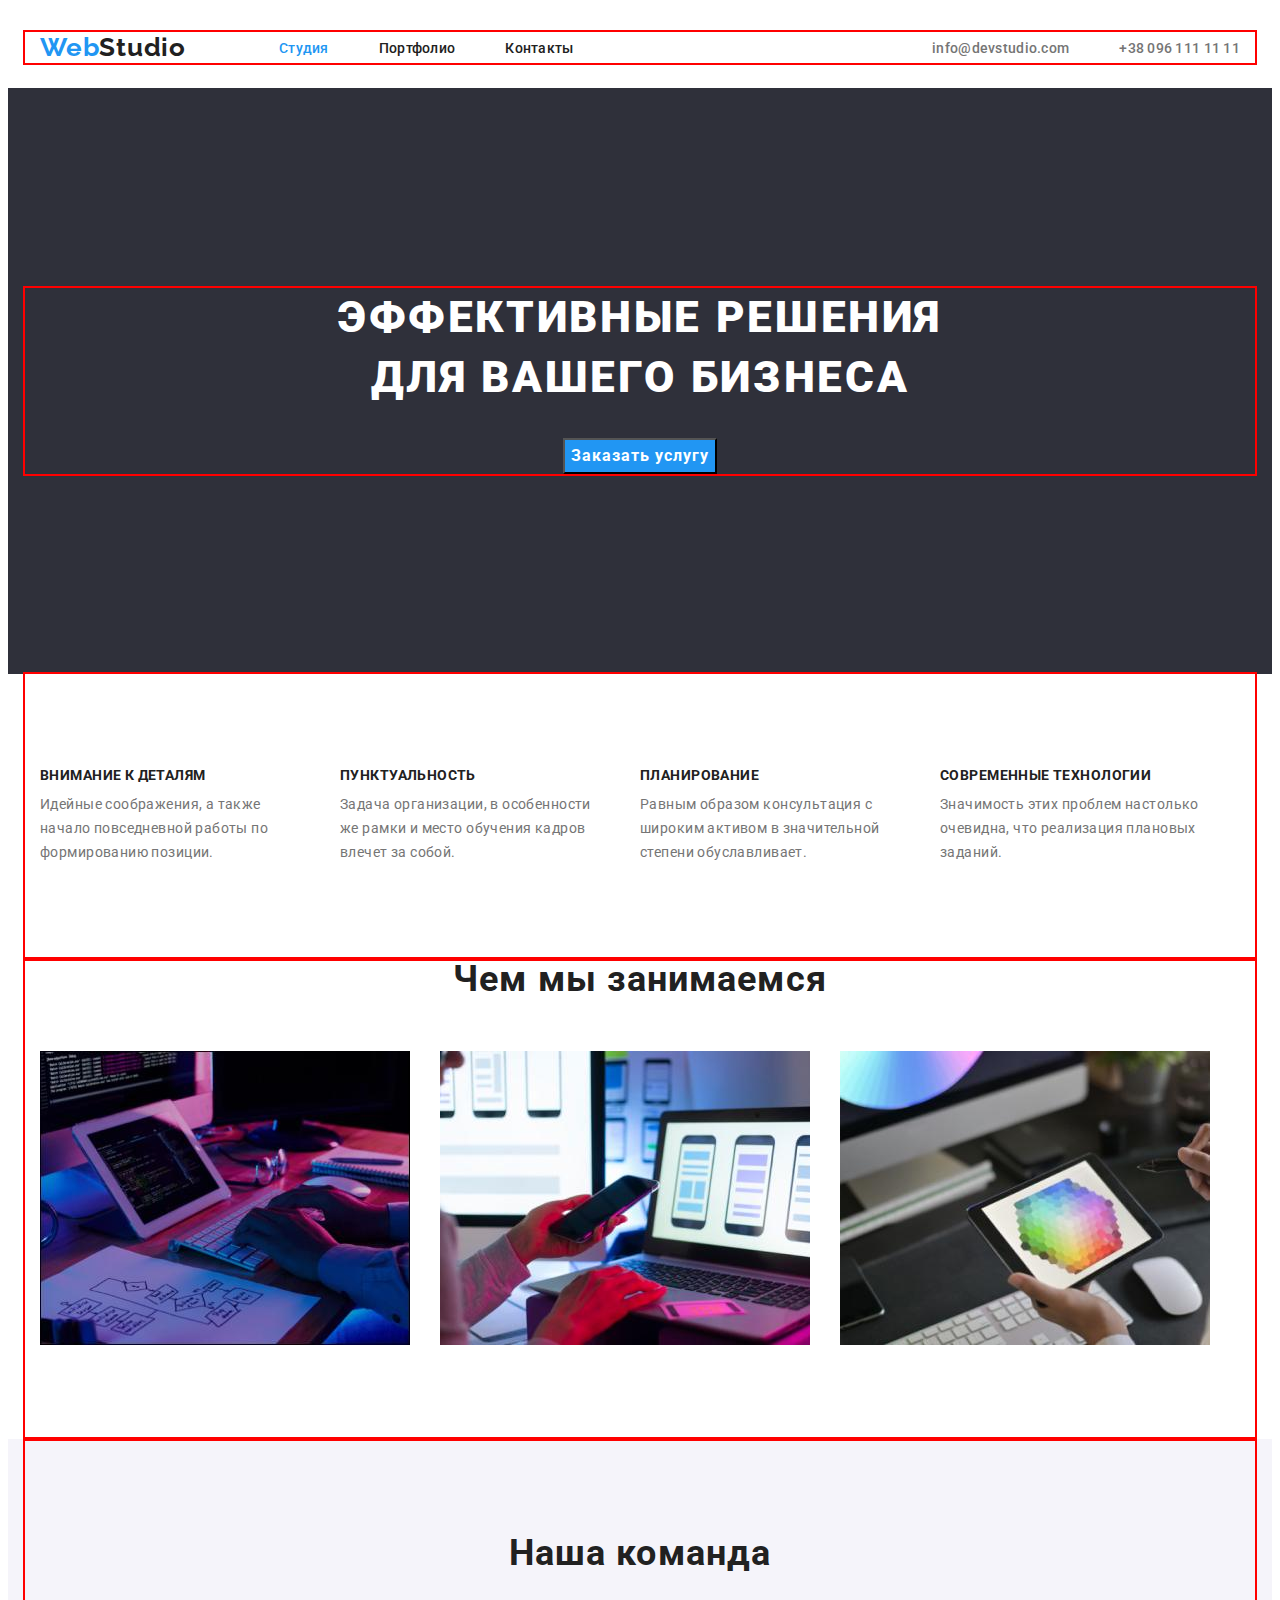
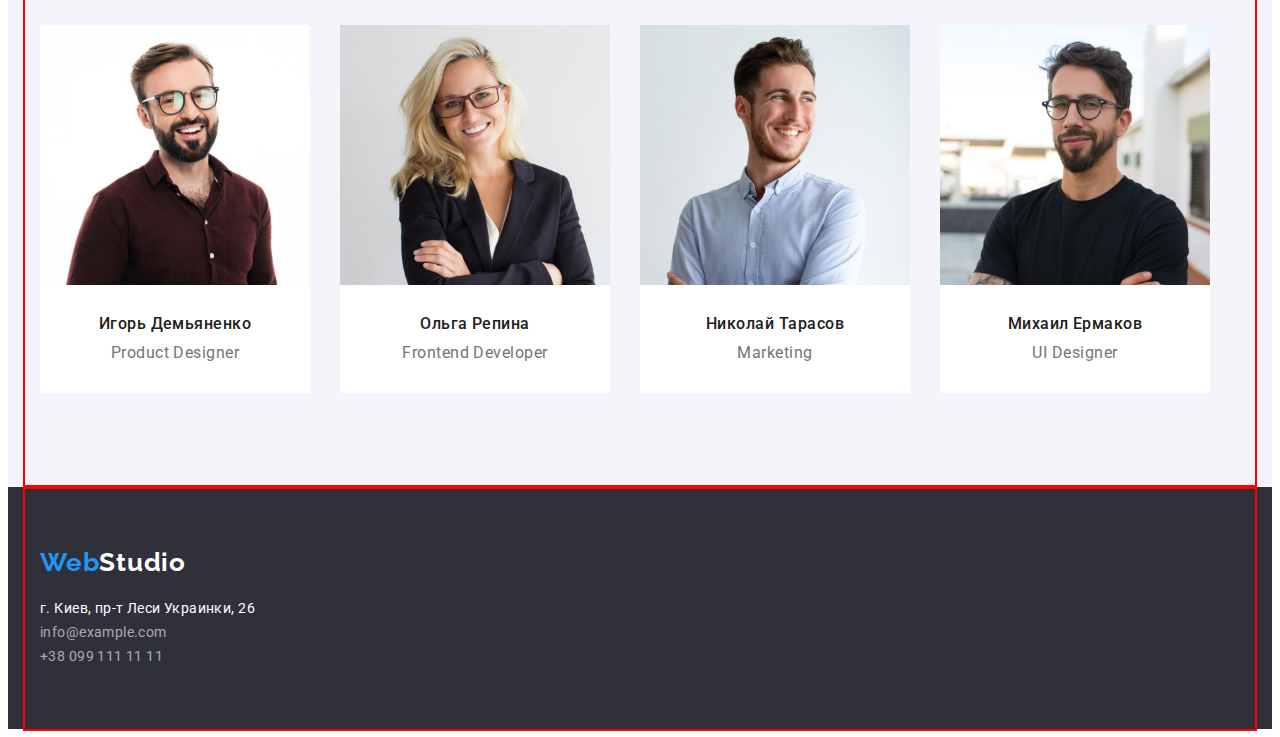
<file: index.html>
<!DOCTYPE html>
<html lang="ru">
  <head>
    <meta charset="UTF-8" />
    <meta http-equiv="X-UA-Compatible" content="IE=edge" />
    <meta name="viewport" content="width=device-width, initial-scale=1.0" />
    <title>WebStudio</title>
    <link
      href="https://fonts.googleapis.com/css2?family=Raleway:wght@700&family=Roboto:wght@400;500;700;900&display=swap"
      rel="stylesheet"
    />
    <link
      rel="stylesheet"
      href="https://cdnjs.cloudflare.com/ajax/libs/modern-normalize/1.1.0/modern-normalize.min.css"
      integrity="sha512-wpPYUAdjBVSE4KJnH1VR1HeZfpl1ub8YT/NKx4PuQ5NmX2tKuGu6U/JRp5y+Y8XG2tV+wKQpNHVUX03MfMFn9Q=="
      crossorigin="anonymous"
      referrerpolicy="no-referrer"
    />
    <link rel="stylesheet" href="./css/styles.css" />
  </head>
  <body>
    <!-- heder -->
    <header class="heder">
      <div class="container">
      <nav class="nav">
        <a href="/" class="logo">Web<span class="web">Studio</span></a>
        <ul class="nav-list list">
          <li class="nav-item"><a href="" class="link current">Студия</a></li>
          <li class="nav-item"><a href="./portfolio.html" class="link">Портфолио</a></li>
          <li class="nav-item"><a href="" class="link">Контакты</a></li>
        </ul>
      </nav>
      <ul class="connection-list list">
        <li>
          <a href="mailto:info@devstudio.com" class="link"
            >info@devstudio.com</a
          >
        </li>
        <li><a href="tel:+380961111111" class="link tel-heder">+38 096 111 11 11</a></li>
      </ul>
    </div>
    </header>
    <!-- hero -->
    <main>
      <section class="hero section">
        <div class="container">
        <h1 class="hero-title">Эффективные решения для вашего бизнеса</h1>
        <button type="button" class="btn">Заказать услугу</button>
      </div>
      </section>
      <!-- Benefits -->
      <section class="section">
        <div class="container">
        <h2 class="benefits">преимущества</h2>
        <ul class="list-benefits list">
          <li>
            <h3 class="benefits-title">Внимание к деталям</h3>
            <p class="text-team">
              Идейные соображения, а также начало повседневной работы по
              формированию позиции.
            </p>
          </li>
          <li>
            <h3 class="benefits-title">Пунктуальность</h3>
            <p class="text-team">
              Задача организации, в особенности же рамки и место обучения кадров
              влечет за собой.
            </p>
          </li>
          <li>
            <h3 class="benefits-title">Планирование</h3>
            <p class="text-team">
              Равным образом консультация с широким активом в значительной
              степени обуславливает.
            </p>
          </li>
          <li>
            <h3 class="benefits-title">Современные технологии</h3>
            <p class="text-team">
              Значимость этих проблем настолько очевидна, что реализация
              плановых заданий.
            </p>
          </li>
        </ul>
      </div>
      </section>
      <!-- main directions -->
      <section class="section-direction">
        <div class="container">
        <h2 class="directions">Чем мы занимаемся</h2>
        <ul class="directions-list list">
          <li>
            <img
              src="./images/work1.jpg"
              alt="робочий процес"
              width="370"
              height="294"
            />
          </li>
          <li>
            <img
              src="./images/work2.jpg"
              alt="робочий процес"
              width="370"
              height="294"
            />
          </li>
          <li>
            <img
              src="./images/work3.jpg"
              alt="робочий процес"
              width="370"
              height="294"
            />
          </li>
        </ul>
      </div>
      </section>
      <!-- team -->
      <section class="section-team section">
        <div class="container">
        <h2 class="team-title">Наша команда</h2>
        <ul class="list list-team">
          <li class="team-item">
            <img
              src="./images/team1.jpg"
              alt="фото людини"
              width="270"
              height="260"
            />
            <div class="div-team">
            <h3 class="title">Игорь Демьяненко</h3>
            <p class="text">Product Designer</p>
          </div>
          </li>
          <li class="team-item">
            <img
              src="./images/team2.jpg"
              alt="фото людини"
              width="270"
              height="260"
            />
            <div class="div-team">
            <h3 class="title">Ольга Репина</h3>
            <p class="text">Frontend Developer</p>
          </div>
          </li>
          <li class="team-item">
            <img
              src="./images/team3.jpg"
              alt="фото людини"
              width="270"
              height="260"
            />
            <div class="div-team">
            <h3 class="title">Николай Тарасов</h3>
            <p class="text">Marketing</p>
          </div>
          </li>
          <li class="team-item">
            <img
              src="./images/team4.jpg"
              alt="фото людини"
              width="270"
              height="260"
            />
            <div class="div-team">
            <h3 class="title">Михаил Ермаков</h3>
            <p class="text">UI Designer</p>
          </div>
          </li>
        </ul>
      </div>
      </section>
    </main>
    <!-- footer -->
    <footer class="footer">
      <div class="container">
      <a href="/" class="logo-footer"
        >Web<span class="web-footer">Studio</span></a
      >
      <address class="address">
        <a
          href="https://goo.gl/maps/K1gQqmpMc34QFqacA"
          target="_blank"
          rel=""
          class="locations link"
          >г. Киев, пр-т Леси Украинки, 26</a
        >
        <ul class="address-list list">
          <li>
            <a href="mailto:info@example.com" class="link">info@example.com</a>
          </li>
          <li>
            <a href="tel:+380991111111" class="link">+38 099 111 11 11</a>
          </li>
        </ul>
      </address>
    </div>
    </footer>
  </body>
</html>
</file>
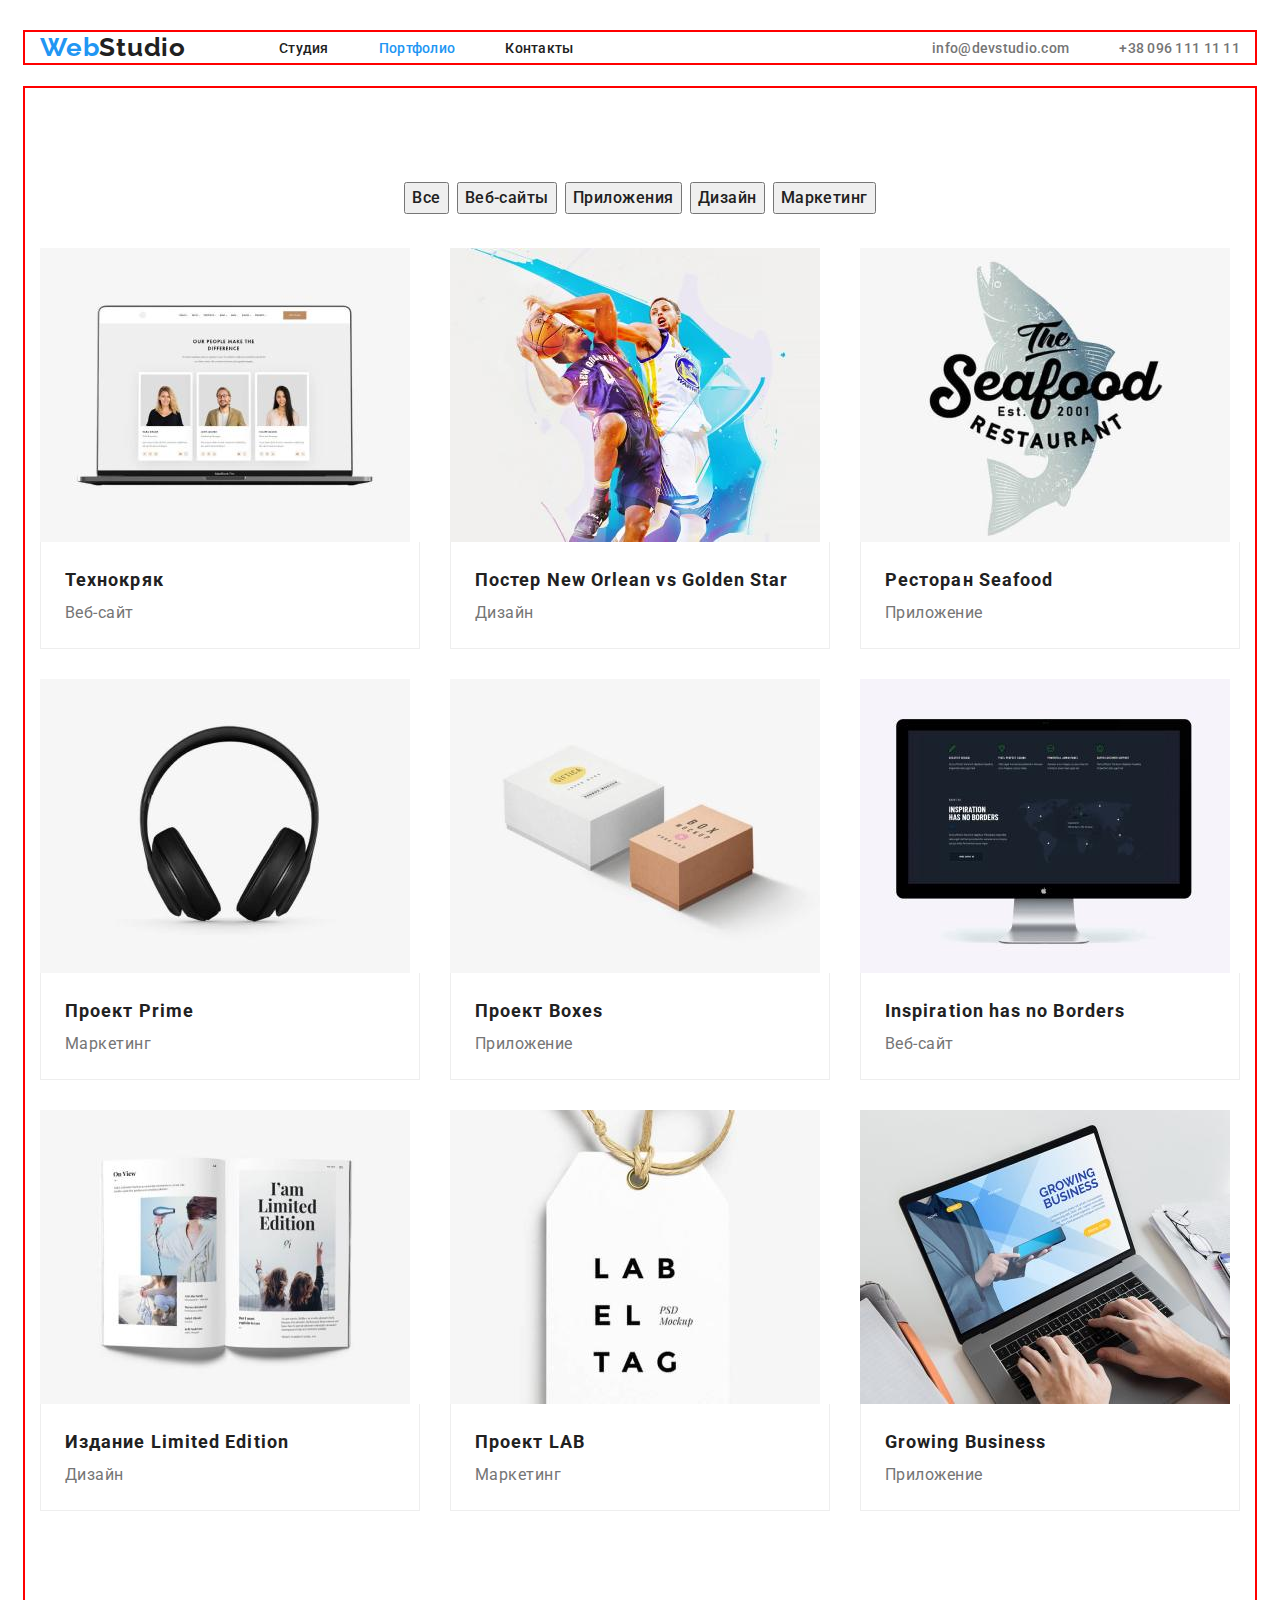
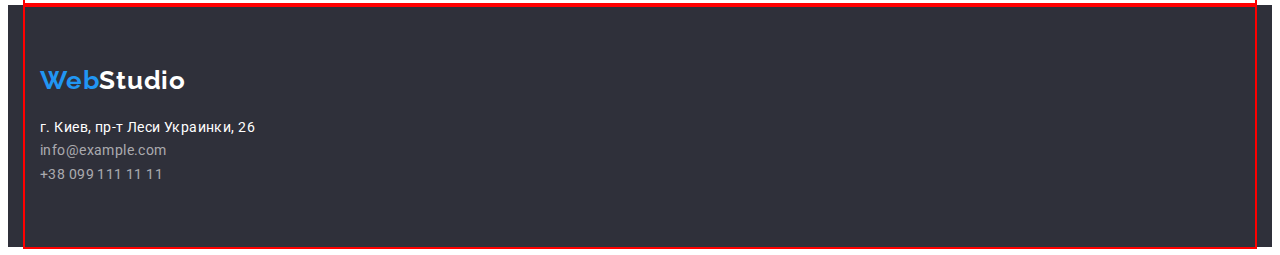
<file: portfolio.html>
<!DOCTYPE html>
<html lang="ru">
  <head>
    <meta charset="UTF-8" />
    <meta http-equiv="X-UA-Compatible" content="IE=edge" />
    <meta name="viewport" content="width=device-width, initial-scale=1.0" />
    <title>portfolio</title>
    
    <link
      href="https://fonts.googleapis.com/css2?family=Raleway:wght@700&family=Roboto:wght@400;500;700;900&display=swap"
      rel="stylesheet"
    />
    <link rel="stylesheet" href="https://cdnjs.cloudflare.com/ajax/libs/modern-normalize/1.1.0/modern-normalize.min.css" integrity="sha512-wpPYUAdjBVSE4KJnH1VR1HeZfpl1ub8YT/NKx4PuQ5NmX2tKuGu6U/JRp5y+Y8XG2tV+wKQpNHVUX03MfMFn9Q==" crossorigin="anonymous" referrerpolicy="no-referrer" />
    <link rel="stylesheet" href="./css/styles.css" />
  </head>
  <body>
    <!-- heder -->
    <header class="heder"> 
      <div class="container">
      <nav class="nav">
        <a href="/" class="logo">Web<span class="web">Studio</span></a>
        <ul class="nav-list list">
          <li><a href="./index.html" class="link">Студия</a></li>
          <li><a href="" class="link current">Портфолио</a></li>
          <li><a href="" class="link">Контакты</a></li>
        </ul>
      </nav>
      <ul class="connection-list list">
        <li>
          <a href="mailto:info@devstudio.com" class="link"
            >info@devstudio.com</a
          >
        </li>
        <li><a href="tel:+380961111111" class="link tel-heder">+38 096 111 11 11</a></li>
      </ul>
    </div>
    </header>
    <!-- main -->
    <main>
      <!-- filter -->
      <section class="section">
        <div class="container">
        <ul class="list-btn list">
          <li><button type="button" class="btn-portfolio">Все</button></li>
          <li>
            <button type="button" class="btn-portfolio">Веб-сайты</button>
          </li>
          <li>
            <button type="button" class="btn-portfolio">Приложения</button>
          </li>
          <li><button type="button" class="btn-portfolio">Дизайн</button></li>
          <li>
            <button type="button" class="btn-portfolio">Маркетинг</button>
          </li>
        </ul>

        <ul class="list list-project">
          <li class="filter-item">
            <img
              src="./images/interactive.jpg"
              alt=""
              width="370"
              height="294"
            />
            <div class="div-portfolio">
            <h3 class="filter-title">Технокряк</h3>
            <p class="filter-text">Веб-сайт</p>
          </div>
          </li>
          <li class="filter-item">
            <img
              src="images/interactive1.jpg"
              alt=""
              width="370"
              height="294"
            />
            <div class="div-portfolio">
            <h3 class="filter-title">Постер New Orlean vs Golden Star</h3>
            <p class="filter-text">Дизайн</p>
          </div>
          </li>
          <li class="filter-item">
            <img
              src="images/interactive3.jpg"
              alt=""
              width="370"
              height="294"
            />
            <div class="div-portfolio">
            <h3 class="filter-title">Ресторан Seafood</h3>
            <p class="filter-text">Приложение</p>
          </div>
          </li>
          <li class="filter-item">
            <img
              src="images/interactive4.jpg"
              alt=""
              width="370"
              height="294"
            />
            <div class="div-portfolio">
            <h3 class="filter-title">Проект Prime</h3>
            <p class="filter-text">Маркетинг</p>
          </div>
          </li>
          <li class="filter-item">
            <img
              src="images/interactive5.jpg"
              alt=""
              width="370"
              height="294"
            />
            <div class="div-portfolio">
            <h3 class="filter-title">Проект Boxes</h3>
            <p class="filter-text">Приложение</p>
          </div>
          </li>
          <li class="filter-item">
            <img
              src="images/interactive6.jpg"
              alt=""
              width="370"
              height="294"
            />
            <div class="div-portfolio">
            <h3 class="filter-title">Inspiration has no Borders</h3>
            <p class="filter-text">Веб-сайт</p>
          </div>
          </li>
          <li class="filter-item">
            <img
              src="images/interactive7.jpg"
              alt=""
              width="370"
              height="294"
            />
            <div class="div-portfolio">
            <h3 class="filter-title">Издание Limited Edition</h3>
            <p class="filter-text">Дизайн</p>
          </div>
          </li>
          <li class="filter-item">
            <img
              src="images/interactive8.jpg"
              alt=""
              width="370"
              height="294"
            />
            <div class="div-portfolio">
            <h3 class="filter-title">Проект LAB</h3>
            <p class="filter-text">Маркетинг</p>
          </div>
          </li>
          <li class="filter-item">
            <img
              src="images/interactive9.jpg"
              alt=""
              width="370"
              height="294"
            />
            <div class="div-portfolio">
            <h3 class="filter-title">Growing Business</h3>
            <p class="filter-text">Приложение</p>
          </div>
          </li>
        </ul>
      </div>
      </section>
    </main>
    <!-- footer -->
    <footer class="footer">
      <div class="container">
      <a href="/" class="logo-footer"
        >Web<span class="web-footer">Studio</span></a
      >
      <address class="address">
        <a
          href="https://goo.gl/maps/K1gQqmpMc34QFqacA"
          target="_blank"
          rel=""
          class="locations link"
          >г. Киев, пр-т Леси Украинки, 26</a
        >
        <ul class="address-list list">
          <li>
            <a href="mailto:info@example.com" class="link">info@example.com</a>
          </li>
          <li>
            <a href="tel:+380991111111" class="link">+38 099 111 11 11</a>
          </li>
        </ul>
      </div>
      </address>
    </footer>
  </body>
</html>
</file>
<file: css/styles.css>
:root {
  --title-tex-color: #212121;
  --accent-color: #2196f3;
  --text-color: #757575;
  --main-color:#ffffff;
}

p, h1, h2, h3, h4, h5, h6{
  margin: 0;
}

ul{
  margin: 0;
  padding-left: 0;
}

body {
  background-color: var(--main-color);
  font-family: Roboto, sans-serif;
}
.container{
  width: 1200px;
  padding-left: 15px;
  padding-right: 15px;
  margin: 0 auto;
  outline: 2px solid red;
}
/* heder */
.heder{
 padding-top: 24px;
 padding-bottom: 25px;

}
.web{
color: var(--title-tex-color);
}
.logo {
  font-family: "Raleway", sans-serif;
  font-weight: 700;
  font-size: 26px;
  line-height: 1.19;
  letter-spacing: 0.03em;
  color:var(--accent-color);
  text-decoration: none;

  margin-right: 93px;
}
.nav-item{

}

.link {
  text-decoration: none;
}

.list {
  list-style-type: none;
}

.nav-list .link {
  font-weight: 500;
  font-size: 14px;
  line-height: 1.14;
  letter-spacing: 0.02em;
  color: var(--title-tex-color);
}


.connection-list .link {
  font-weight: 500;
  font-size: 14px;
  line-height: 1.14;
  letter-spacing: 0.02em;
  color: var(--text-color);
}
.tel-heder{
  margin-left: 50px;
}
.heder .container{
  display: flex;
  align-items: center;
}
.nav{
  display: flex;
  align-items: center;
}
.nav-list{
  display: flex;
  column-gap: 50px;
}

.connection-list{
  display: flex;
  margin-left: auto;
}




/* hero */

.hero {
  background-color: #2f303a;
  padding: 200px 0;
}
.hero-title {
  font-weight: 900;
  font-size: 44px;
  line-height: 1.36;
  text-align: center;
  text-transform: uppercase;
  letter-spacing: 0.06em;
  color: var(--main-color);

  max-width: 696px;
  margin: 0 auto;
}

.btn {
  background-color: var(--accent-color);
  color: var(--main-color);
  cursor: pointer;
  font-family: inherit;
  font-weight: 700;
  font-size: 16px;
  line-height: 1.87;
  letter-spacing: 0.06em;

  display: block;
  margin: 0 auto;
  margin-top: 30px;
  
}
.btn:hover,
.btn:focus {
  color: black;
}
/* Benefits */

.benefits  {
  position: absolute;
  white-space: nowrap;
  width: 1px;
  height: 1px;
  overflow: hidden;
  border: 0;
  padding: 0;
  clip: rect(0 0 0 0);
  clip-path: inset(50%);
  margin: -1px;
}

.benefits-title{
font-weight: 700;
font-size: 14px;
line-height: 1.14;
letter-spacing: 0.03em;
text-transform: uppercase;
color: var(--title-tex-color);

margin-bottom: 10px;
}
.list-benefits{
  padding-top: 94px;
  padding-bottom: 94px;

  display: flex;
  column-gap: 30px;
}

.text-team{
font-weight: 400;
font-size: 14px;
line-height: 1.71;
letter-spacing: 0.03em;
color: var(--text-color);

width: 270px;
}

/* directions */

.directions{
font-weight: 700;
font-size: 36px;
line-height: 1.16;
text-align: center;
letter-spacing: 0.03em;
color: var(--title-tex-color);

margin-bottom: 50px;
}

.directions-list{
  margin: 0;
  padding-bottom: 94px;
  display: flex;
  column-gap: 30px;

}
/* team */
.section-team{
background-color:#F5F4FA ;
}
.team-item{
background-color: var(--main-color) ;
}
.team-title{
font-weight: 700;
font-size: 36px;
line-height: 1.16;
text-align: center;
letter-spacing: 0.03em;
color: var(--title-tex-color);
padding-top: 94px;
margin-bottom: 50px;
}
.list-team{
  padding-bottom: 94px;
  display: flex;
  column-gap: 30px;
}
.list-team .title{
font-weight: 500;
font-size: 16px;
line-height: 1.18;
letter-spacing: 0.03em;
text-align: center;
color: var(--title-tex-color);

margin-bottom: 10px;
}
.list-team .text{
font-weight: 400;
font-size: 16px;
line-height: 1.18;
letter-spacing: 0.03em;
text-align: center;
color: var(--text-color);
}
.div-team{
  padding-top: 30px;
  padding-bottom: 30px;
}

/* footer */
.logo-footer{
font-family: 'Raleway';
font-weight: 700;
font-size: 26px;
line-height: 1.19;
letter-spacing: 0.03em;
color:var(--accent-color);
text-decoration: none;

padding-top: 60px;
margin-bottom: 20px;
display: block;
}
.web-footer{
color: var(--main-color);
}
.footer{
background-color: #2F303A;

}

.locations{
font-style: normal;
font-weight: 400;
font-size: 14px;
line-height: 1.71;
letter-spacing: 0.03em;
color: var(--main-color);
text-decoration: none;
}
.address{
  padding-bottom: 60px;
}

.address-list .link{
font-style: normal;
font-weight: 400;
font-size: 14px;
line-height: 1.71;
letter-spacing: 0.03em;
color: rgba(255, 255, 255, 0.6);
}
.link:hover,
.link:focus {
  color: var(--accent-color);
}
.nav-list .link.current{
color: var(--accent-color);
    }



/* -----portfolio----- */

/* heder */


/* filter */

.list-btn{
  padding-top: 94px;
  margin-bottom: 34px;
  display: flex;
  justify-content: center;
  column-gap: 8px;
}

.btn-portfolio{
font-family:inherit;
font-weight: 500;
font-size: 16px;
line-height: 1.62;
letter-spacing: 0.03em;
color: var(--title-tex-color);
cursor: pointer;
}
.btn-portfolio:hover,
.btn-portfolio:focus
{
background-color:var(--accent-color);
color: var(--main-color);
}




/* capabilities */
.div-portfolio{
  padding: 20px 24px;
  border-bottom: 1px solid #EEEEEE ;
  border-left: 1px solid #EEEEEE ;
  border-right: 1px solid #EEEEEE ;
  max-width: 370px;
}

.filter-title{
font-weight: 700;
font-size: 18px;
line-height: 2;
letter-spacing: 0.06em;
color: var(--title-tex-color);

}
.filter-text{
font-weight: 400;
font-size: 16px;
line-height: 1.87;
letter-spacing: 0.03em;
color: var(--text-color);
}
.filter-item{
  width: calc((100% - 60px) / 3);
}
.list-project{
  padding-bottom: 94px;
  display: flex;
  flex-wrap: wrap;
  gap: 30px;
}
img {
  display: block;
  max-width: 100%;
  height: auto;
}
/* поправка */
/* поправка 2 */
</file>
